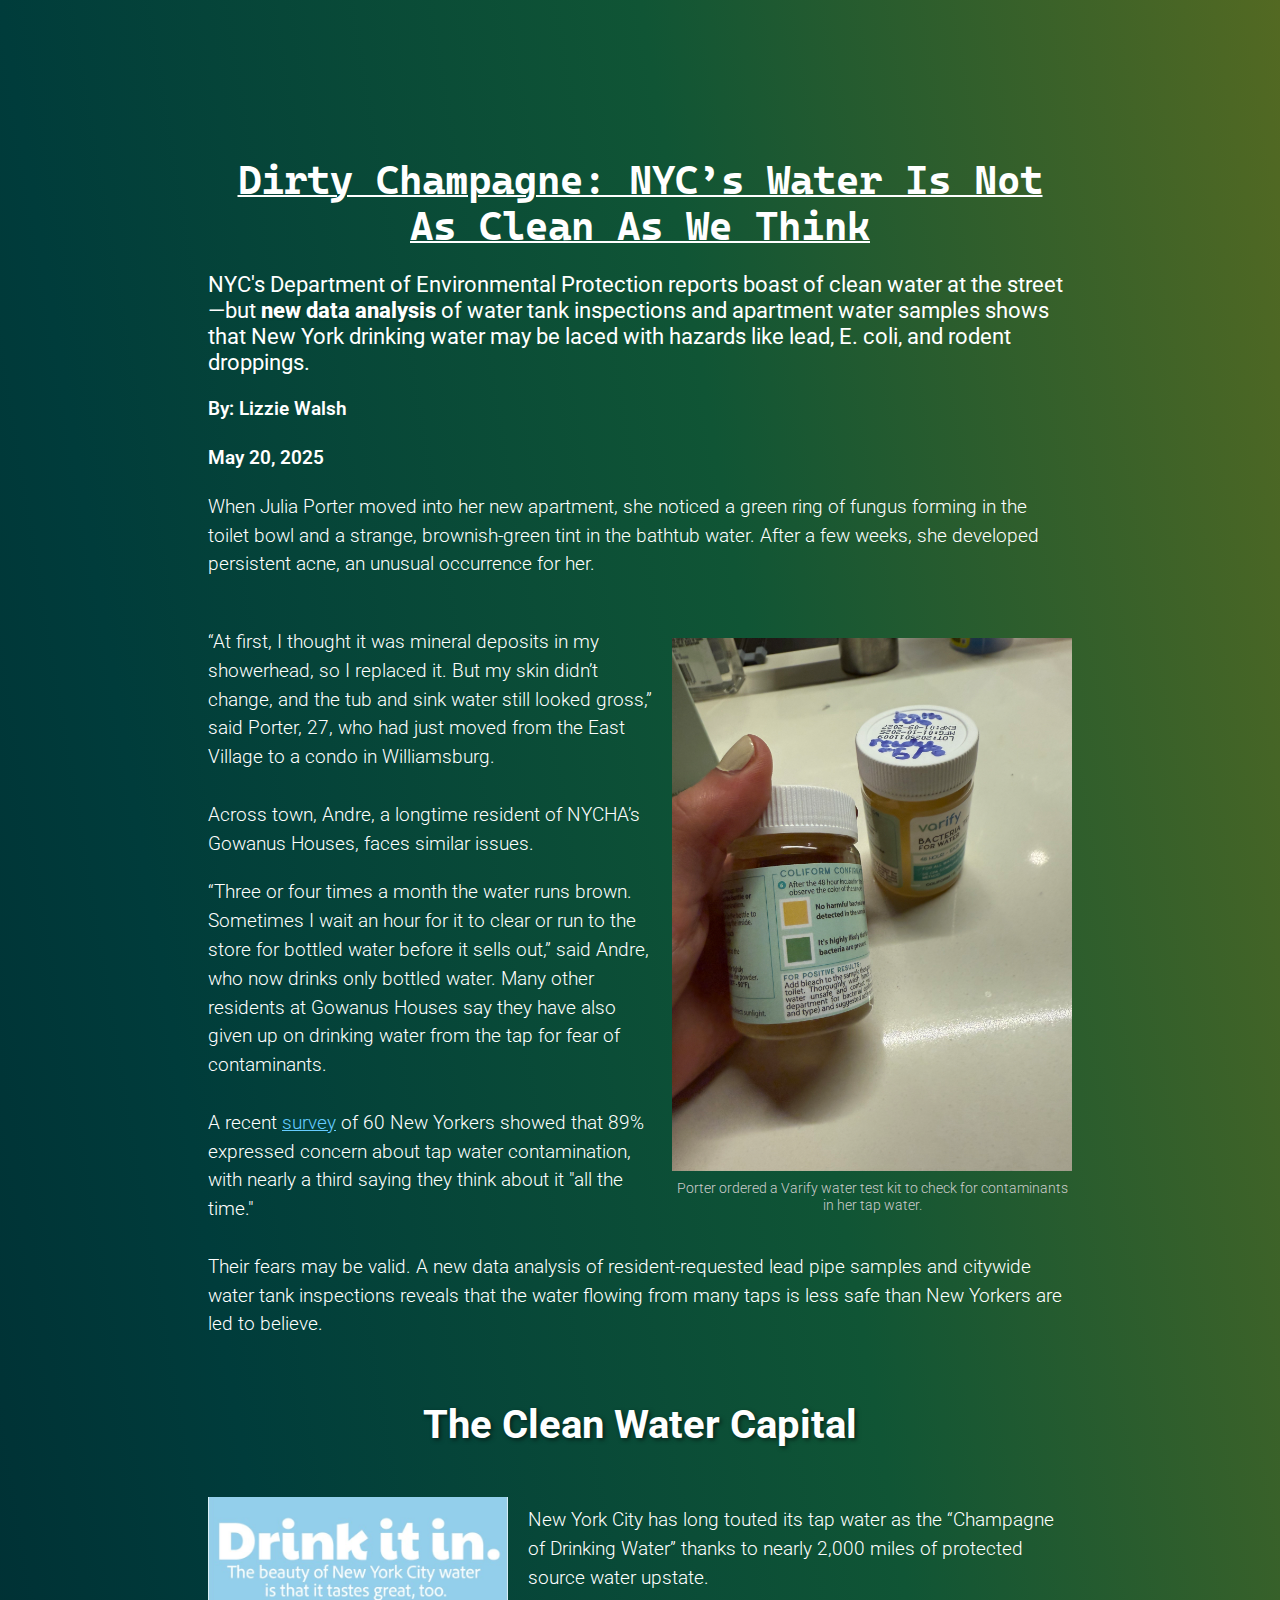
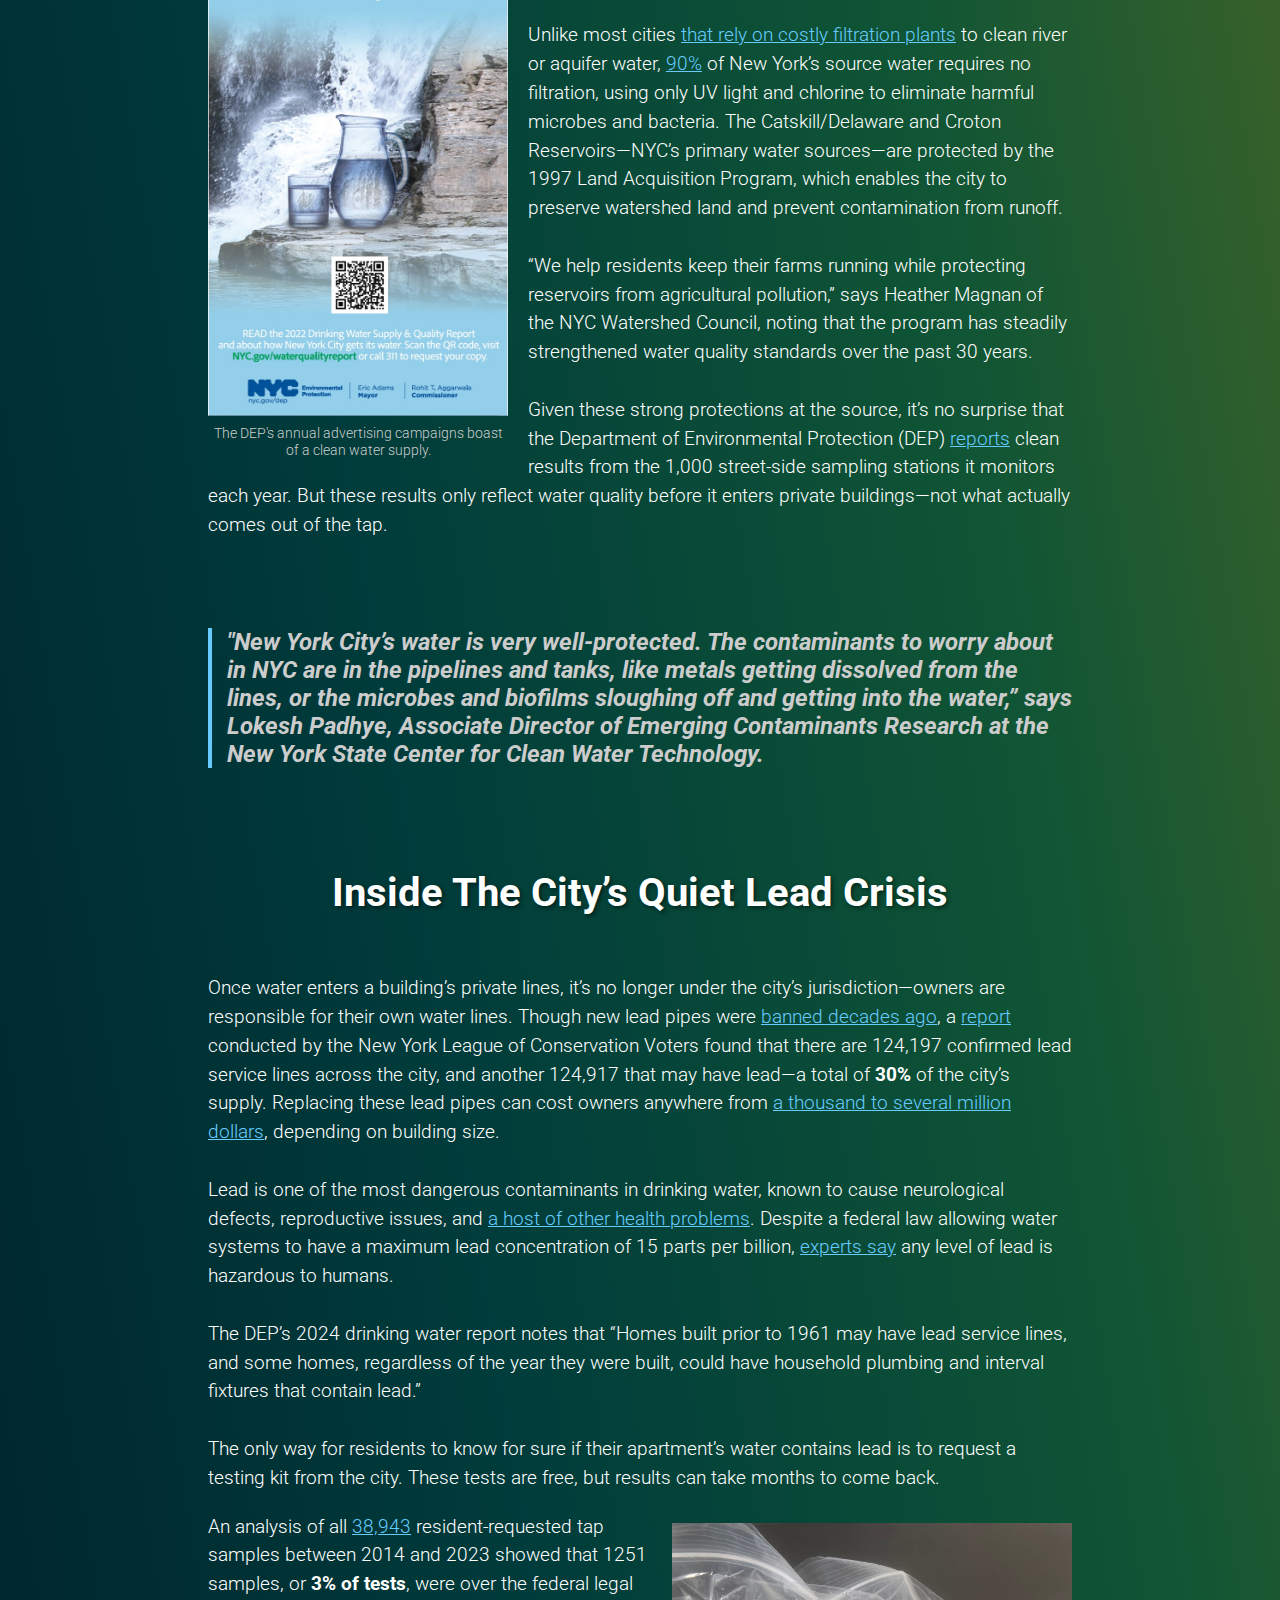
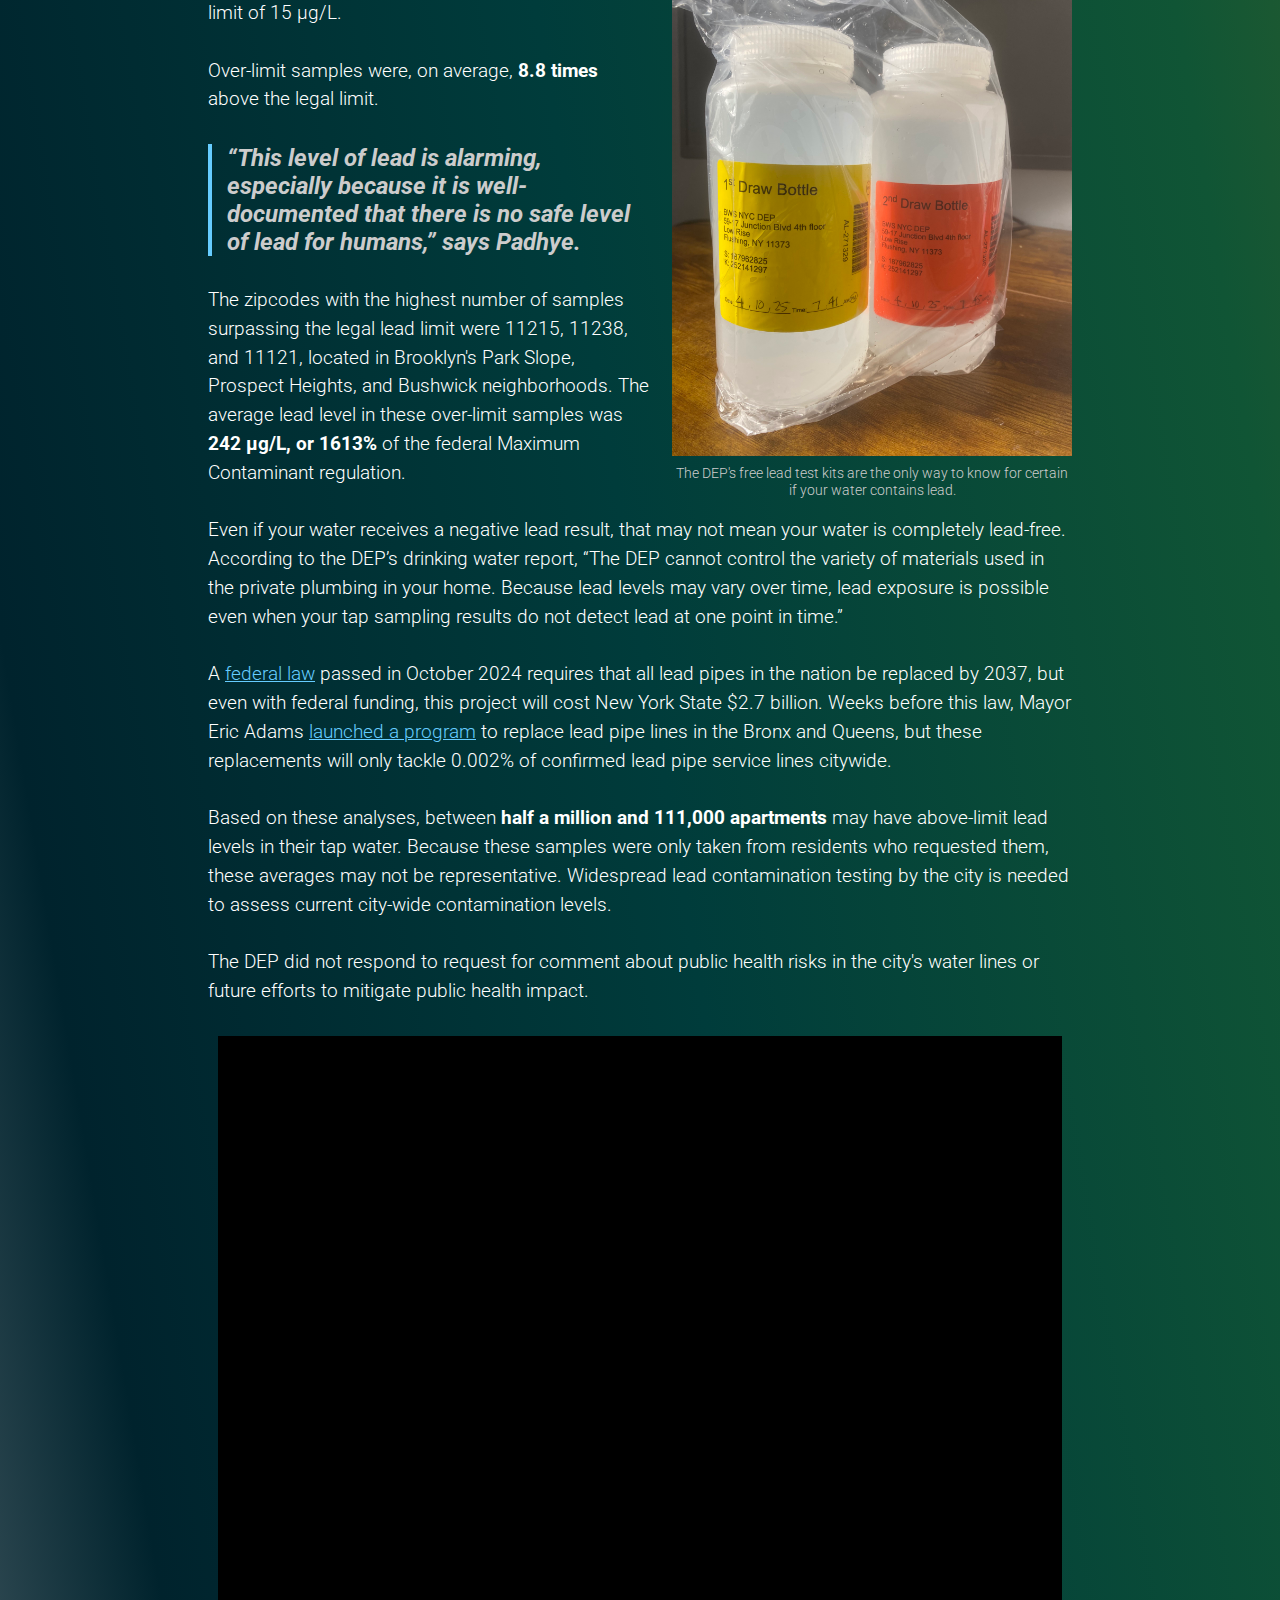
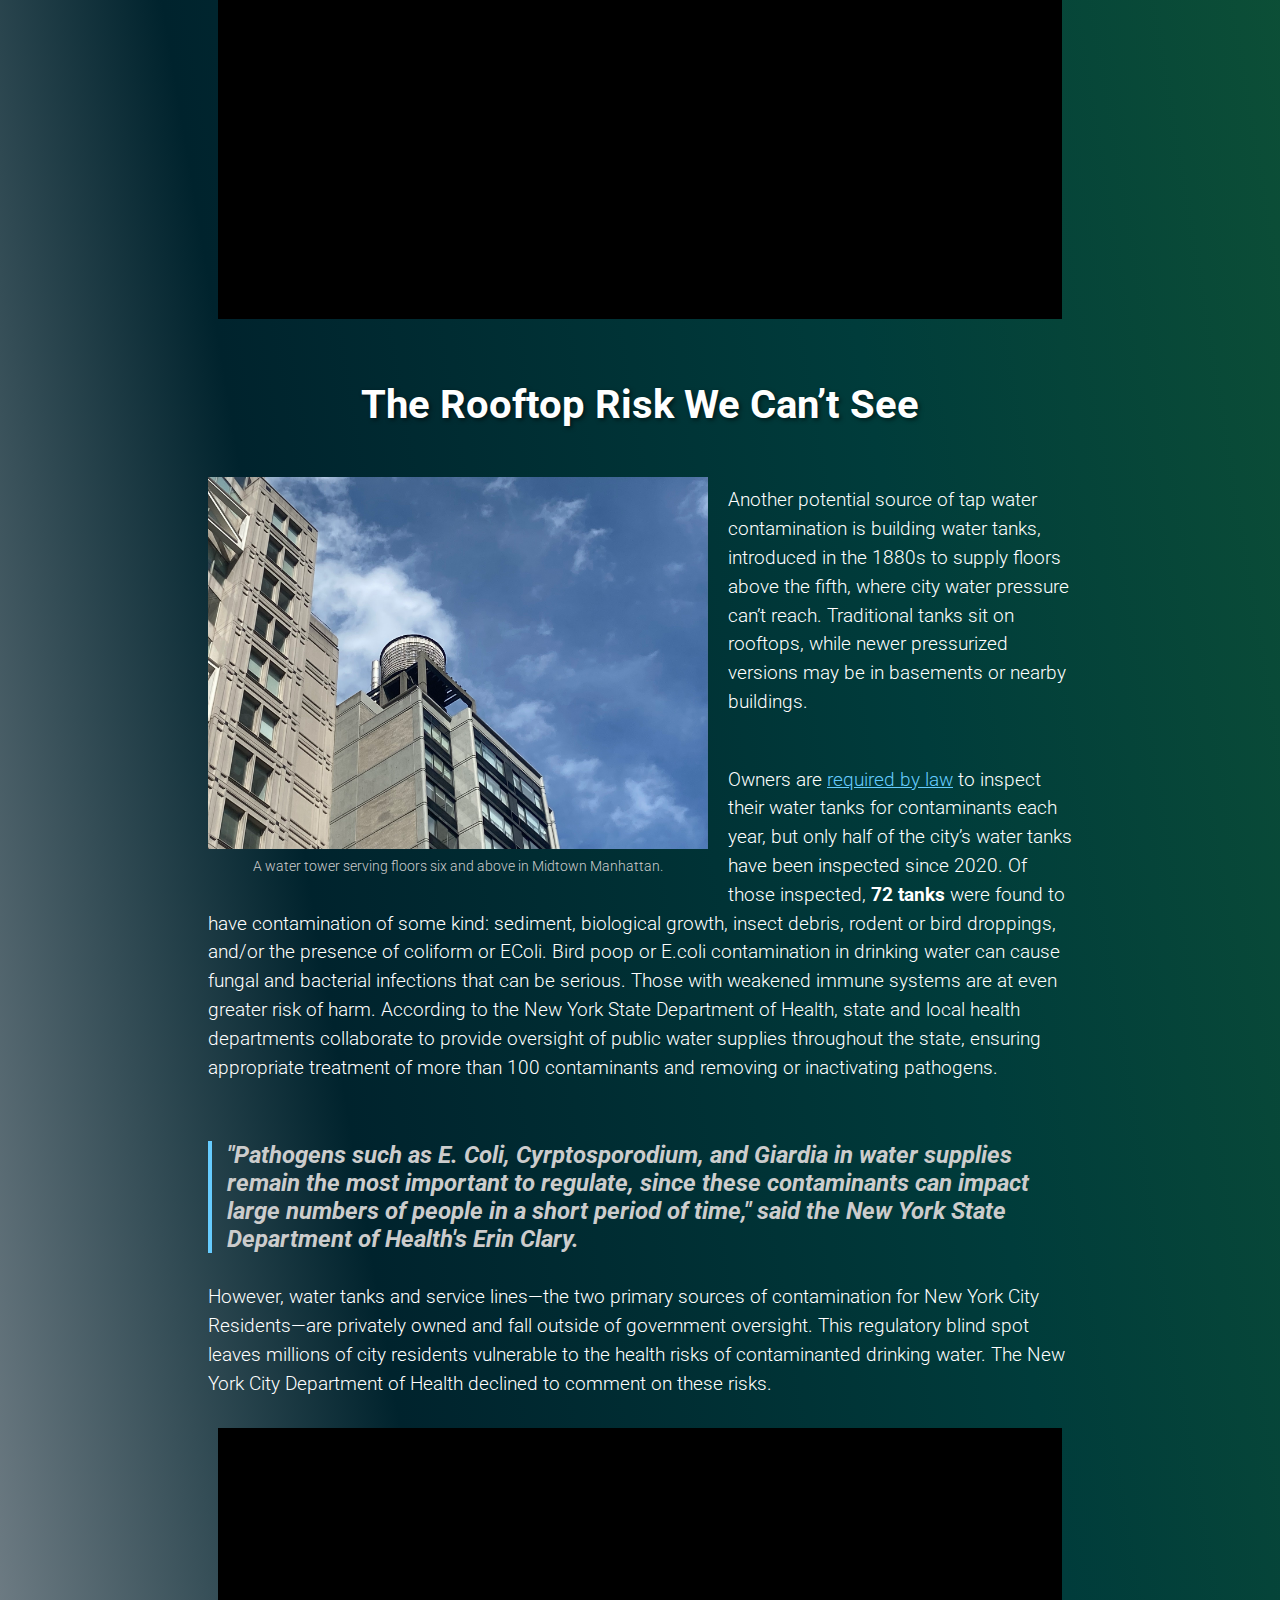
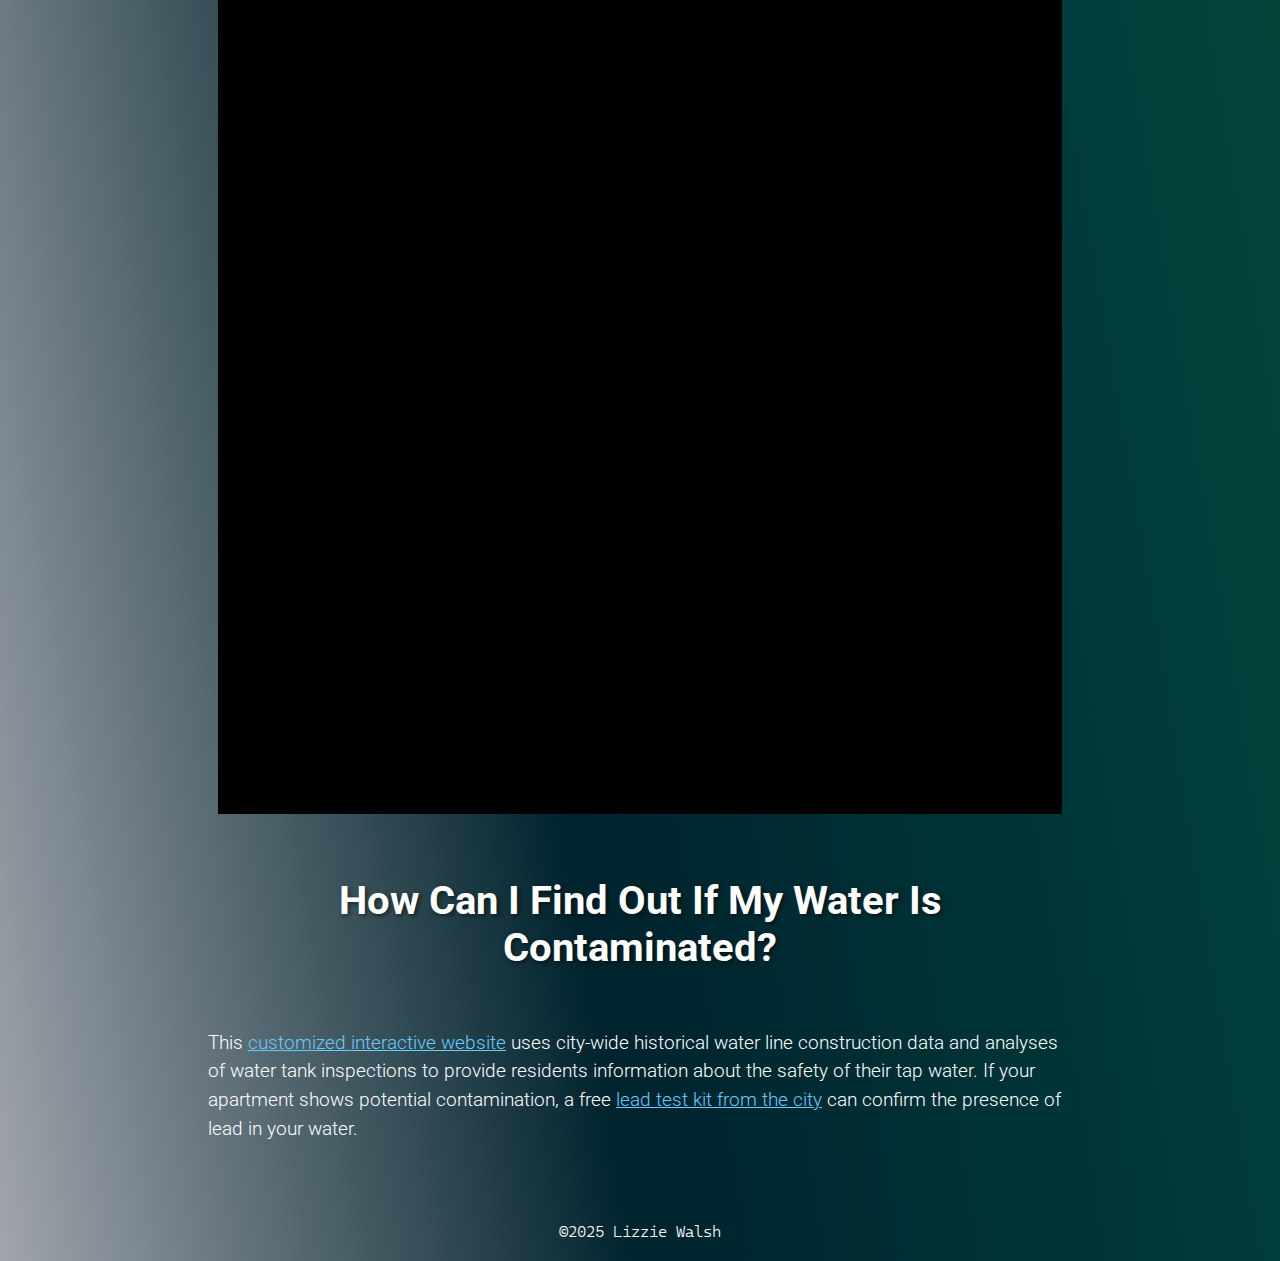
<file: index.html>
<!doctype html>
<html lang="en">

	
<head>
  <meta name="viewport" content="width=device-width, initial-scale=1">

  <!-- Social media preview settings -->
  <meta property="og:title" content="Dirty Champagne: NYC’s Water Crisis">
  <meta property="og:description" content="An interactive investigation into the hidden hazards of New York City tap water.">
  <meta property="og:image" content="https://lizziewalsh92.github.io/AdvancedData_WaterQuality/PHOTOS/NYC_water%20quality%20marketing%20page.jpg">
  <meta property="og:url" content="https://lizziewalsh92.github.io/AdvancedData_WaterQuality/">
  <meta name="twitter:card" content="summary_large_image">

  <title>Dirty Champagne</title>

  <link rel="stylesheet" type="text/css" href="style.css">
  <link href="https://fonts.googleapis.com/css2?family=Cascadia+Code:ital,wght@0,200..700;1,200..700&family=Roboto:ital,wght@0,100..900;1,100..900&display=swap" rel="stylesheet">
</head>
	
	<body>
        <h1> Dirty Champagne: NYC’s Water Is Not As Clean As We Think</h1>
        <h3>NYC's Department of Environmental Protection reports boast of clean water at the street—but <span style="font-weight: 800; text-shadow: 1px 1px 2px rgba(0,0,0,0.3);">new data analysis</span> of water tank inspections and apartment water samples shows that New York drinking water may be laced with hazards like lead, E. coli, and rodent droppings.</h3>
        <p id="byline">By: Lizzie Walsh</p>
        <p id="date"> May 20, 2025</p>

        <p>
        When Julia Porter moved into her new apartment, she noticed a green ring of fungus forming in the toilet bowl and a strange, brownish-green tint in the bathtub water. After a few weeks, she developed persistent acne, an unusual occurrence for her. <br> <br></p>

        <figure style="float: right; width: 400px; margin: 10px 0 10px 20px; text-align: center;">
          <img src="PHOTOS/julia_test.jpg" alt="Julia Porter tests her water" style="width: 100%;">
          <figcaption style="font-size: 0.9rem; color: #ccc; margin-top: 5px;">
            Porter ordered a Varify water test kit to check for contaminants in her tap water.
          </figcaption>
        </figure>

        <p>“At first, I thought it was mineral deposits in my showerhead, so I replaced it. But my skin didn’t change, and the tub and sink water still looked gross,” said Porter, 27, who had just moved from the East Village to a condo in Williamsburg. <br> <br>
        Across town, Andre, a longtime resident of NYCHA’s Gowanus Houses, faces similar issues. <br></p>

        <p>“Three or four times a month the water runs brown. Sometimes I wait an hour for it to clear or run to the store for bottled water before it sells out,” said Andre, who now drinks only bottled water. Many other residents at Gowanus Houses say they have also given up on drinking water from the tap for fear of contaminants.<br> <br>
        A recent <a href="https://docs.google.com/forms/d/1Qymx2rMaYyiWdNG7PQYM7vJQgmjaDC42oYj1pLnidJM/editsurvey"> survey</a> of 60 New Yorkers showed that 89% expressed concern about tap water contamination, with nearly a third saying they think about it "all the time."<br> <br>
        
        Their fears may be valid. A new data analysis of resident-requested lead pipe samples and citywide water tank inspections reveals that the water flowing from many taps is less safe than New Yorkers are led to believe.<br> <br></p>
        
        <h2>The Clean Water Capital</h2>
        <br>

        <figure style="float: left; width: 300px; margin: 10px 20px 10px 0; text-align: center;">
          <img src="PHOTOS/NYC_water quality marketing page.jpg" alt="DEP clean water report ad" style="width: 100%;">
          <figcaption style="font-size: 0.9rem; color: #ccc; margin-top: 5px;">
            The DEP's annual advertising campaigns boast of a clean water supply.
          </figcaption>
        </figure>

       <p>New York City has long touted its tap water as the “Champagne of Drinking Water” thanks to nearly 2,000 miles of protected source water upstate.<br><br> Unlike most cities <a href="https://www.npr.org/2016/04/14/473806134/how-do-we-get-our-drinking-water-in-the-u-s#:~:text=Coagulation%20and%20flocculation%20%2D%20Chemicals%20are,Allen%20for%20NPR%20hide%20caption">that rely on costly filtration plants</a> to clean river or aquifer water, <a href="https://cwconline.org/#:~:text=The%20Catskill%20Delaware,New%20York%20State.">90%</a> of New York’s source water requires no filtration, using only UV light and chlorine to eliminate harmful microbes and bacteria. The Catskill/Delaware and Croton Reservoirs—NYC’s primary water sources—are protected by the 1997 Land Acquisition Program, which enables the city to preserve watershed land and prevent contamination from runoff. <br> <br>
        “We help residents keep their farms running while protecting reservoirs from agricultural pollution,” says Heather Magnan of the NYC Watershed Council, noting that the program has steadily strengthened water quality standards over the past 30 years.<br> <br>
        
        Given these strong protections at the source, it’s no surprise that the Department of Environmental Protection (DEP) <a href="https://www.nyc.gov/assets/dep/downloads/pdf/water/drinking-water/drinking-water-supply-quality-report/2024-drinking-water-supply-quality-report.pdf">reports</a> clean results from the 1,000 street-side sampling stations it monitors each year. But these results only reflect water quality before it enters private buildings—not what actually comes out of the tap.</p> <br><br>

        <blockquote style="font-size: 1.5rem; font-style: italic; font-weight: bold; color: #ccc; border-left: 4px solid #66ccff; padding-left: 15px; margin: 30px 0;">
          "New York City’s water is very well-protected. The contaminants to worry about in NYC are in the pipelines and tanks, like metals getting dissolved from the lines, or the microbes and biofilms sloughing off and getting into the water,” says Lokesh Padhye, Associate Director of Emerging Contaminants Research at the New York State Center for Clean Water Technology.
        </blockquote> 
          <br> <br>
          
          <h2>Inside The City’s Quiet Lead Crisis</h2>
          <br>
          
          <p>
          Once water enters a building’s private lines, it’s no longer under the city’s jurisdiction—owners are responsible for their own water lines. Though new lead pipes were <a href="https://www.epa.gov/lead/real-estate-disclosures-about-potential-lead-hazards">banned decades ago</a>, a <a href="https://nylcvef.org/wp-content/uploads/no-excuses-lead-report.pdf">report</a> conducted by the New York League of Conservation Voters found that there are 124,197 confirmed lead service lines across the city, and another 124,917 that may have lead—a total of <span style="font-weight: bold;">30%</span> of the city’s supply. Replacing these lead pipes can cost owners anywhere from <a href="https://www.brookings.edu/articles/what-would-it-cost-to-replace-all-the-nations-lead-water-pipes/">a thousand to several million dollars</a>, depending on building size.<br><br>
          Lead is one of the most dangerous contaminants in drinking water, known to cause neurological defects, reproductive issues, and <a href="https://www.cdc.gov/mmwr/preview/mmwrhtml/su6104a1.htm">a host of other health problems</a>. Despite a federal law allowing water systems to have a maximum lead concentration of 15 parts per billion, <a href="https://ntp.niehs.nih.gov/research/assessments/noncancer/completed/lead">experts say</a> any level of lead is hazardous to humans.<br><br>
          The DEP’s 2024 drinking water report notes that “Homes built prior to 1961 may have lead service lines, and some homes, regardless of the year they were built, could have household plumbing and interval fixtures that contain lead.” 
          <br> <br> The only way for residents to know for sure if their apartment’s water contains lead is to request a testing kit from the city. These tests are free, but results can take months to come back.
          </p>
          
          <figure style="float: right; width: 400px; margin: 10px 0 10px 20px; text-align: center;">
            <img src="PHOTOS/TapTestDraws.jpg" alt="DEP lead test jugs" style="width: 100%;">
            <figcaption style="font-size: 0.9rem; color: #ccc; margin-top: 5px;">
              The DEP's free lead test kits are the only way to know for certain if your water contains lead.
            </figcaption>
          </figure>
          
          <p>
          An analysis of all <a href="https://data.cityofnewyork.us/Environment/Free-Residential-at-the-tap-Lead-and-Copper-Data/k5us-nav4/about_datacollected">38,943</a> resident-requested tap samples  between 2014 and 2023 showed that 1251 samples, or <span style="font-weight: bold;">3% of tests</span>, were over the federal legal limit of 15 µg/L.<br><br>
          
          Over-limit samples were, on average, <span style="font-weight: bold;">8.8 times</span> above the legal limit.
          </p>
          
          <blockquote style="font-size: 1.5rem; font-style: italic; font-weight: bold; color: #ccc; border-left: 4px solid #66ccff; padding-left: 15px; margin: 30px 0;">
            “This level of lead is alarming, especially because it is well-documented that there is no safe level of lead for humans,” says Padhye.
          </blockquote>
          
          <p>
          The zipcodes with the highest number of samples surpassing the legal lead limit were 11215, 11238, and 11121, located in Brooklyn's Park Slope, Prospect Heights, and Bushwick neighborhoods. The average lead level in these over-limit samples was <span style="font-weight: bold;">242 µg/L, or 1613%</span> of the federal Maximum Contaminant regulation.<br><br>
          Even if your water receives a negative lead result, that may not mean your water is completely lead-free. According to the DEP’s drinking water report, “The DEP cannot control the variety of materials used in the private plumbing in your home. Because lead levels may vary over time, lead exposure is possible even when your tap sampling results do not detect lead at one point in time.”<br><br>
          A <a href="https://www.epa.gov/ground-water-and-drinking-water/proposed-lead-and-copper-rule-improvements">federal law</a> passed in October 2024 requires that all lead pipes in the nation be replaced by 2037, but even with federal funding, this project will cost New York State $2.7 billion. Weeks before this law, Mayor Eric Adams <a href="https://www.nyc.gov/office-of-the-mayor/news/746-24/mayor-adams-expands-free-program-replace-private-lead-water-lines-low-income-neighborhoods#/0">launched a program</a> to replace lead pipe lines in the Bronx and Queens, but these replacements will only tackle 0.002% of confirmed lead pipe service lines citywide.<br><br>
          Based on these analyses, between <span style="font-weight: bold;">half a million and 111,000 apartments</span> may have above-limit lead levels in their tap water. Because these samples were only taken from residents who requested them, these averages may not be representative. Widespread lead contamination testing by the city is needed to assess current city-wide contamination levels.<br><br>
          The DEP did not respond to request for comment about public health risks in the city's water lines or future efforts to mitigate public health impact.
          </p>
        <div class="map" style="padding: 10px;">
          <div style="background-color: black; padding: 10px;">
              <iframe title="NYC Resident-Requested Lead Test Kit Results , 2014-2023 "
                  aria-label="Map" 
                  id="datawrapper-chart-RICx4" 
                  src="https://datawrapper.dwcdn.net/RICx4/1/?dark=true" 
                  scrolling="no" 
                  frameborder="0" 
                  style="width: 100%; border: none;" 
                  height="859" 
                  data-external="1">
              </iframe>
            </div>
            <script type="text/javascript">
            !function(){"use strict";
            window.addEventListener("message",(function(a){
              if(void 0!==a.data["datawrapper-height"]){
                var e=document.querySelectorAll("iframe");
                for(var t in a.data["datawrapper-height"])
                  for(var r,i=0;r=e[i];i++)
                    if(r.contentWindow===a.source){
                      var d=a.data["datawrapper-height"][t]+"px";
                      r.style.height=d;
                    }
                  }}))}();
            </script>
          </div>
        </div>
       <br>
        <h2> The Rooftop Risk We Can’t See</h2>
        <br>
        <figure style="float: left; width: 500px; margin: 10px 20px 10px 0; text-align: center;">
          <img src="PHOTOS/watertower.jpg" alt="Midtown water tower" style="width: 100%;">
          <figcaption style="font-size: 0.9rem; color: #ccc; margin-top: 5px;">
            A water tower serving floors six and above in Midtown Manhattan.
          </figcaption>
        </figure>
        <p>Another potential source of tap water contamination is building water tanks, introduced in the 1880s to supply floors above the fifth, where city water pressure can’t reach. Traditional tanks sit on rooftops, while newer pressurized versions may be in basements or nearby buildings.<br> <br></p> 
          
          <p>Owners are <a href="https://www.nyc.gov/assets/doh/downloads/pdf/environmental/watertank-insp-faq.pdf">required by law</a> to inspect their water tanks for contaminants each year, but only half of the city’s water tanks have been inspected since 2020. Of those inspected, <span style="font-weight: bold;">72 tanks</span> were found to have contamination of some kind: sediment, biological growth, insect debris, rodent or bird droppings, and/or the presence of coliform or EColi. Bird poop or E.coli contamination in drinking water can cause fungal and bacterial infections that can be serious. Those with weakened immune systems are at even greater risk of harm. According to the New York State Department of Health, state and local health departments collaborate to provide oversight of public water supplies throughout the state, ensuring appropriate treatment of more than 100 contaminants and removing or inactivating pathogens.<br><br></p> 

            <blockquote style="font-size: 1.5rem; font-style: italic; font-weight: bold; color: #ccc; border-left: 4px solid #66ccff; padding-left: 15px; margin: 30px 0;">
              "Pathogens such as E. Coli, Cyrptosporodium, and Giardia in water supplies remain the most important to regulate, since these contaminants can impact large numbers of people in a short period of time," said the New York State Department of Health's Erin Clary.
            </blockquote> 
          <p>However, water tanks and service lines—the two primary sources of contamination for New York City Residents—are privately owned and fall outside of government oversight. This regulatory blind spot leaves millions of city residents vulnerable to the health risks of contaminanted drinking water. The New York City Department of Health declined to comment on these risks.</p>
          
        <div class="map" style="padding: 10px;">
          <div style="background-color: black; padding: 10px;">
            <iframe title="NYC Water Tanks With 1 or More Safety Violations (2020-Present)"
              aria-label="Map"
              src="https://datawrapper.dwcdn.net/nBf2l/11/?dark=true"
              scrolling="no"
              frameborder="0"
              style="width: 100%; border: none;"
              height="962"
              data-external="1">
            </iframe>
          </div>
          <script type="text/javascript">
            !function() {
              "use strict";
              window.addEventListener("message", (function(a) {
                if (void 0 !== a.data["datawrapper-height"]) {
                  var e = document.querySelectorAll("iframe");
                  for (var t in a.data["datawrapper-height"])
                    for (var r, i = 0; r = e[i]; i++)
                      if (r.contentWindow === a.source) {
                        var d = a.data["datawrapper-height"][t] + "px";
                        r.style.height = d;
                      }
                }
              }))
            }();
          </script>
        </div>
        <br>
        <h2> How Can I Find Out If My Water Is Contaminated?</h2>
        <br>
        <p> This <a href="https://tapwaterinteractive.dataprojects.lizziewalsh.com">customized interactive website</a>  uses city-wide historical water line construction data and analyses of water tank inspections to provide residents information about the safety of their tap water. If your apartment shows potential contamination, a free <a href="https://www.nyc.gov/content/leadfree/pages/request-water-test-kitlead"> lead test kit from the city</a> can confirm the presence of lead in your water.</p>
        <br><br>
        <div id="copyright">©2025 Lizzie Walsh</div>
        </p>
        
        
        
        
        
        
        
        
    

</body>
</html>
</file>
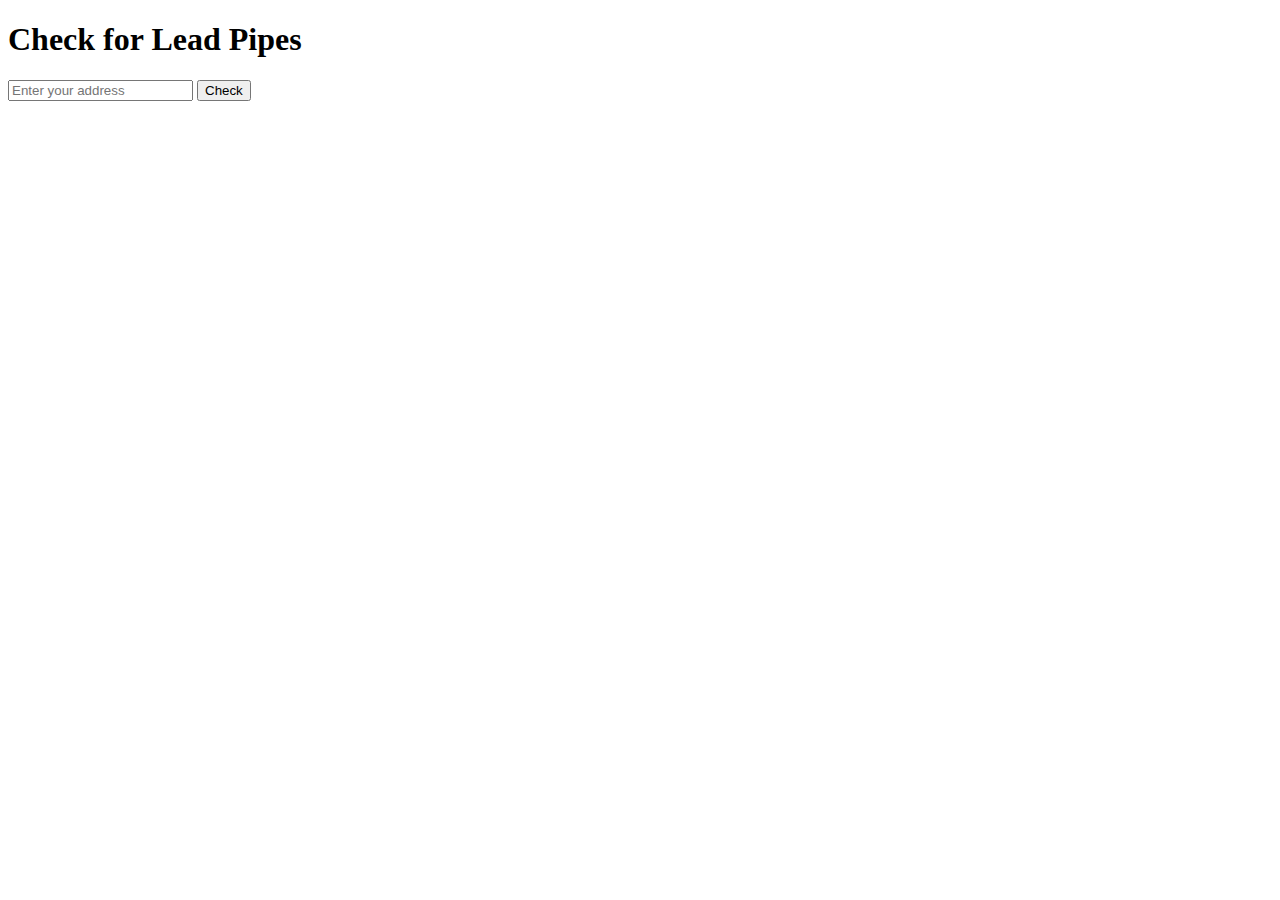
<file: TANK+LEAD INTERACTIVE/Python analyses/SIMPLETEST_index.html>
<!DOCTYPE html>
<html>

<head>
    <title>Lead Pipe Checker</title>
</head>

<body>
    <h1>Check for Lead Pipes</h1>
    <input type="text" id="address-input" placeholder="Enter your address">
    <button id="submit-button">Check</button>
    <div id="result"></div>

    <script>
        let leadData = {
  "type" : "FeatureCollection", 
  "properties" : {
    "exceededTransferLimit" : true
  }, 
  "features" : [
    {
      "type" : "Feature", 
      "id" : 1, 
      "geometry" : 
      {
        "type" : "Point", 
        "coordinates" : [
          -73.7935217524722, 40.7460139694005
        ]
      }, 
      "properties" : {
        "OBJECTID" : 1, 
        "FullAddress" : "175-25 PECK AVENUE , Queens              ", 
        "address" : "175-25 PECK AVENUE                     ", 
        "BBL" : "4055900067", 
        "BIN" : 4126325, 
        "MATERIAL_GROUP" : "Not Lead", 
        "RECORD_TYPE" : "HISTORICAL DATA", 
        "FEATURE_CODE" : 2100, 
        "ORIG_FID" : 1
      }
    }, 
    {
      "type" : "Feature", 
      "id" : 2, 
      "geometry" : 
      {
        "type" : "Point", 
        "coordinates" : [
          -73.7937706853321, 40.7455267842611
        ]
      }, 
      "properties" : {
        "OBJECTID" : 2, 
        "FullAddress" : "49-50 175 PLACE , Queens              ", 
        "address" : "49-50 175 PLACE                      ", 
        "BBL" : "4055910024", 
        "BIN" : 4126344, 
        "MATERIAL_GROUP" : "Not Lead", 
        "RECORD_TYPE" : "HISTORICAL DATA", 
        "FEATURE_CODE" : 2100, 
        "ORIG_FID" : 2
      }
    }, 
    {
      "type" : "Feature", 
      "id" : 3, 
      "geometry" : 
      {
        "type" : "Point", 
        "coordinates" : [
          -73.7933669940084, 40.7441304018689
        ]
      }, 
      "properties" : {
        "OBJECTID" : 3, 
        "FullAddress" : "50-11 175 PLACE , Queens              ", 
        "address" : "50-11 175 PLACE                      ", 
        "BBL" : "4055950024", 
        "BIN" : 4126414, 
        "MATERIAL_GROUP" : "Not Lead", 
        "RECORD_TYPE" : "HISTORICAL DATA", 
        "FEATURE_CODE" : 2100, 
        "ORIG_FID" : 3
      }
    }, 
    {
      "type" : "Feature", 
      "id" : 4, 
      "geometry" : 
      {
        "type" : "Point", 
        "coordinates" : [
          -73.7933486888007, 40.7442389731614
        ]
      }, 
      "properties" : {
        "OBJECTID" : 4, 
        "FullAddress" : "50-07 175 PLACE , Queens              ", 
        "address" : "50-07 175 PLACE                      ", 
        "BBL" : "4055950026", 
        "BIN" : 4126415, 
        "MATERIAL_GROUP" : "Unknown", 
        "RECORD_TYPE" : "HISTORICAL DATA", 
        "FEATURE_CODE" : 2100, 
        "ORIG_FID" : 4
      }
    }, 
    {
      "type" : "Feature", 
      "id" : 5, 
      "geometry" : 
      {
        "type" : "Point", 
        "coordinates" : [
          -73.7949166525183, 40.7424604050558
        ]
      }, 
      "properties" : {
        "OBJECTID" : 5, 
        "FullAddress" : "56-16 175 STREET , Queens              ", 
        "address" : "56-16 175 STREET                     ", 
        "BBL" : "4055970032", 
        "BIN" : 4126456, 
        "MATERIAL_GROUP" : "Not Lead", 
        "RECORD_TYPE" : "HISTORICAL DATA", 
        "FEATURE_CODE" : 2100, 
        "ORIG_FID" : 5
      }
    }, 
    {
      "type" : "Feature", 
      "id" : 6, 
      "geometry" : 
      {
        "type" : "Point", 
        "coordinates" : [
          -73.7859727441061, 40.7505988609785
        ]
      }, 
      "properties" : {
        "OBJECTID" : 6, 
        "FullAddress" : "47-63 194 STREET , Queens              ", 
        "address" : "47-63 194 STREET                     ", 
        "BBL" : "4056130005", 
        "BIN" : 4126893, 
        "MATERIAL_GROUP" : "Unknown", 
        "RECORD_TYPE" : "UNAVAILABLE", 
        "FEATURE_CODE" : 2100, 
        "ORIG_FID" : 6
      }
    }, 
    {
      "type" : "Feature", 
      "id" : 7, 
      "geometry" : 
      {
        "type" : "Point", 
        "coordinates" : [
          -73.7866343579575, 40.7519219702823
        ]
      }, 
      "properties" : {
        "OBJECTID" : 7, 
        "FullAddress" : "47-11 194 STREET , Queens              ", 
        "address" : "47-11 194 STREET                     ", 
        "BBL" : "4056130032", 
        "BIN" : 4126906, 
        "MATERIAL_GROUP" : "Not Lead", 
        "RECORD_TYPE" : "HISTORICAL DATA", 
        "FEATURE_CODE" : 2100, 
        "ORIG_FID" : 7
      }
    }, 
    {
      "type" : "Feature", 
      "id" : 8, 
      "geometry" : 
      {
        "type" : "Point", 
        "coordinates" : [
          -73.7841418587112, 40.7508897874799
        ]
      }, 
      "properties" : {
        "OBJECTID" : 8, 
        "FullAddress" : "47-65 196 STREET , Queens              ", 
        "address" : "47-65 196 STREET                     ", 
        "BBL" : "4056150002", 
        "BIN" : 4126980, 
        "MATERIAL_GROUP" : "Unknown", 
        "RECORD_TYPE" : "UNAVAILABLE", 
        "FEATURE_CODE" : 2100, 
        "ORIG_FID" : 8
      }
    }, 
    {
      "type" : "Feature", 
      "id" : 9, 
      "geometry" : 
      {
        "type" : "Point", 
        "coordinates" : [
          -73.784439815378, 40.7515316049182
        ]
      }, 
      "properties" : {
        "OBJECTID" : 9, 
        "FullAddress" : "47-39 196 STREET , Queens              ", 
        "address" : "47-39 196 STREET                     ", 
        "BBL" : "4056150014", 
        "BIN" : 4126990, 
        "MATERIAL_GROUP" : "Unknown", 
        "RECORD_TYPE" : "HISTORICAL DATA", 
        "FEATURE_CODE" : 2100, 
        "ORIG_FID" : 9
      }
    }, 
    {
      "type" : "Feature", 
      "id" : 10, 
      "geometry" : 
      {
        "type" : "Point", 
        "coordinates" : [
          -73.7840819093433, 40.751805902206
        ]
      }, 
      "properties" : {
        "OBJECTID" : 10, 
        "FullAddress" : "47-30 196 PLACE , Queens              ", 
        "address" : "47-30 196 PLACE                      ", 
        "BBL" : "4056150051", 
        "BIN" : 4127006, 
        "MATERIAL_GROUP" : "Not Lead", 
        "RECORD_TYPE" : "HISTORICAL DATA", 
        "FEATURE_CODE" : 2100, 
        "ORIG_FID" : 10
      }
    }
  ]
}

    
  document.getElementById("submit-button").addEventListener("click", function () {
    const inputAddress = document.getElementById("address-input").value.trim().toUpperCase();
    const match = leadData.features.find(feature =>
      feature.properties.FullAddress.trim().toUpperCase().includes(inputAddress)
    );

    const outputDiv = document.getElementById("result");

    if (match) {
      outputDiv.innerHTML = `<p><strong>Result:</strong> ${match.properties.MATERIAL_GROUP}</p>`;
    } else {
      outputDiv.innerHTML = `<p>No match found. Try again or check the formatting.</p>`;
    }
  });

    </script>
</body>

</html>
</file>
<file: style.css>
html{
    background-image: linear-gradient(to right top, #a1a5ac, #00232d, #003c3b, #105535, #536922);
    margin: 0 auto; }
body {
    margin-top: 100px;
    margin-bottom: 20px;
    padding-top: 30px;
    padding-left: 200px;
    padding-right: 200px;
    font-family: Roboto, sans-serif; 
    color: #fff;
    font-weight: 300;
}

a {
    color: #66ccff; /* change the link color to something a bit more readable on my gradient background */
    text-decoration: underline; 
  }

  a:visited {
    color: #99ccff;
  }


h1 {
    text-align: center;
    font-size: 2.5em;
    margin-bottom: 20px;
    font-family: Cascadia Code, sans-serif; 
    font-weight: bold;
    text-decoration: underline;
    text-decoration-color: #fff;
    text-decoration-thickness: 2px;
}

h2 {
    text-align: center;
    font-size: 2.5em;
    margin-bottom: 20px;
    font-family: Roboto, sans-serif; 
    font-weight: bold;
    text-shadow: 2px 2px 4px rgba(0, 0, 0, 0.5);
}

h3 {
    text-align: left;
    font-size: 2em;
    margin-bottom: 20px;
    font-family: Roboto, sans-serif;
    font-size: 1.4em;
    font-weight: 400;
}

p {
    font-size: 1.2em;
    line-height: 1.5;
    margin-bottom: 20px;
    font-family: Roboto, sans-serif; 
}

#date {
    font-size: 1.2em;
    line-height: 1.5;
    margin-bottom: 20px;
    font-family: Roboto, sans-serif; 
    font-weight: 600;
}
#byline {     
    font-size: 1.2em;
    line-height: 1.5;
    margin-bottom: 20px;
    font-family: Roboto, sans-serif; 
    font-weight: 600;
}

#map {
    padding: 20px;
    margin: 0 auto;
}

#copyright {
    text-align: center;
    font-size: 1em;
    margin-top: 20px;
    font-family: Cascadia Code, sans-serif;
}


@media screen and (max-width: 768px) {
  .map-container {
    flex-direction: column;
  }

  .map-container > div,
  .map {
    padding: 10px !important;
    width: 100% !important;
    max-width: 100% !important;
    box-sizing: border-box;
  }

  .map-container > div > div,
  .map > div {
    width: 100% !important;
    box-sizing: border-box;
  }

  .map iframe,
  .map-container iframe {
    width: 100% !important;
  }

  body {
    padding: 10px;
  }

  h1, h2, h3 {
    padding-left: 5px;
    padding-right: 5px;
  }
}
</file>
